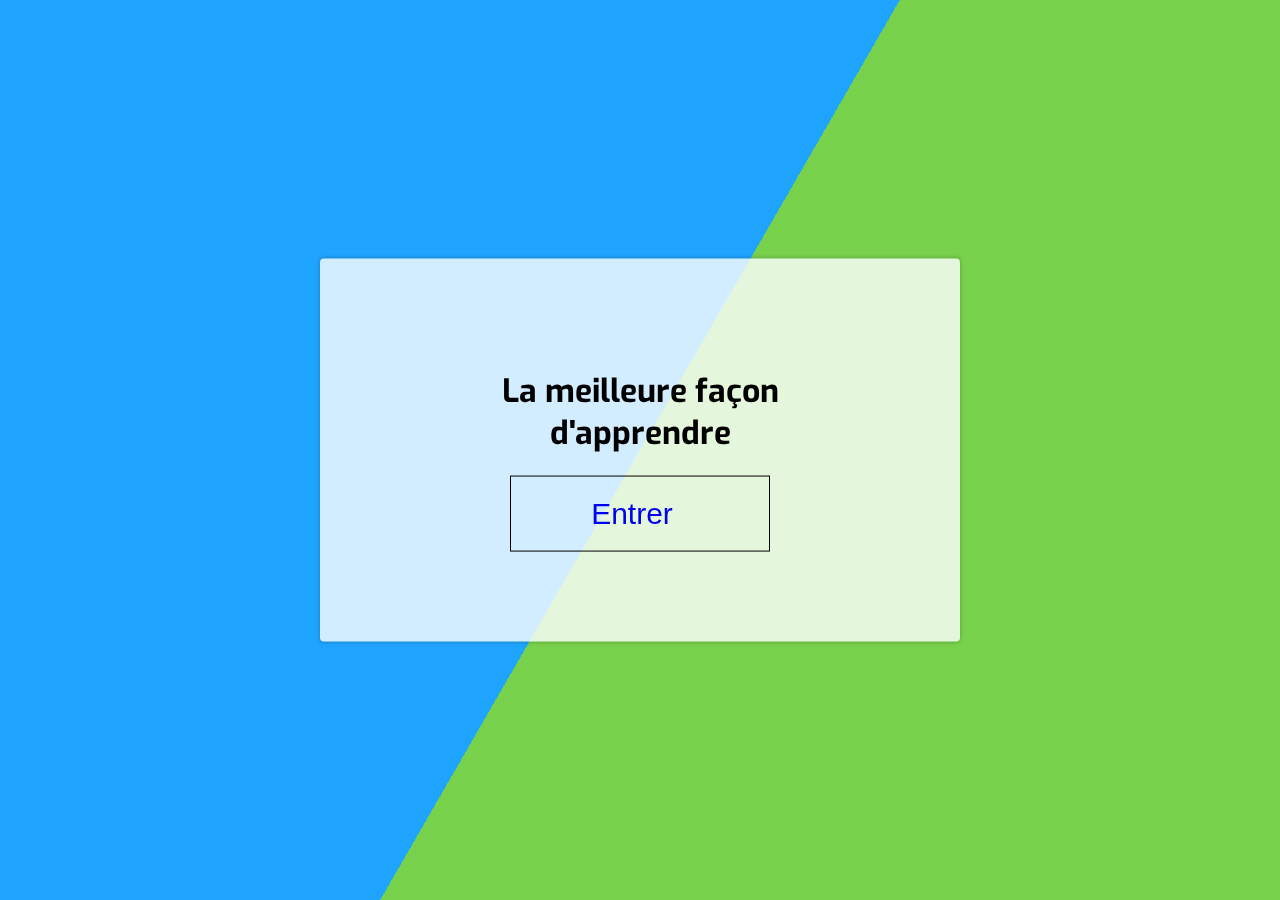
<file: index.html>
<html lang="en">
<head>
    <meta charset="UTF-8">
    <meta http-equiv="X-UA-Compatible" content="IE=edge">
    <meta name="viewport" content="width=device-width, initial-scale=1.0">
    <title>Home Page</title>
    <link rel="stylesheet" href="./Assets/css/Homestyle.css">
    <link rel="stylesheet" href="https://use.fontawesome.com/releases/v5.15.3/css/all.css" integrity="sha384-SZXxX4whJ79/gErwcOYf+zWLeJdY/qpuqC4cAa9rOGUstPomtqpuNWT9wdPEn2fk" crossorigin="anonymous">
</head>
<body>
    <div class="bg"></div>
    <div class="bg bg2"></div>
    <div class="bg bg3"></div>
    <div class="content">
        <h1>La meilleure façon d'apprendre</h1>
        <button class="btn-join"><a href="menu.html">Entrer <i class="fas fa-angle-double-right"></i></a> </button>
    </div>  
</body>
</html>
</file>
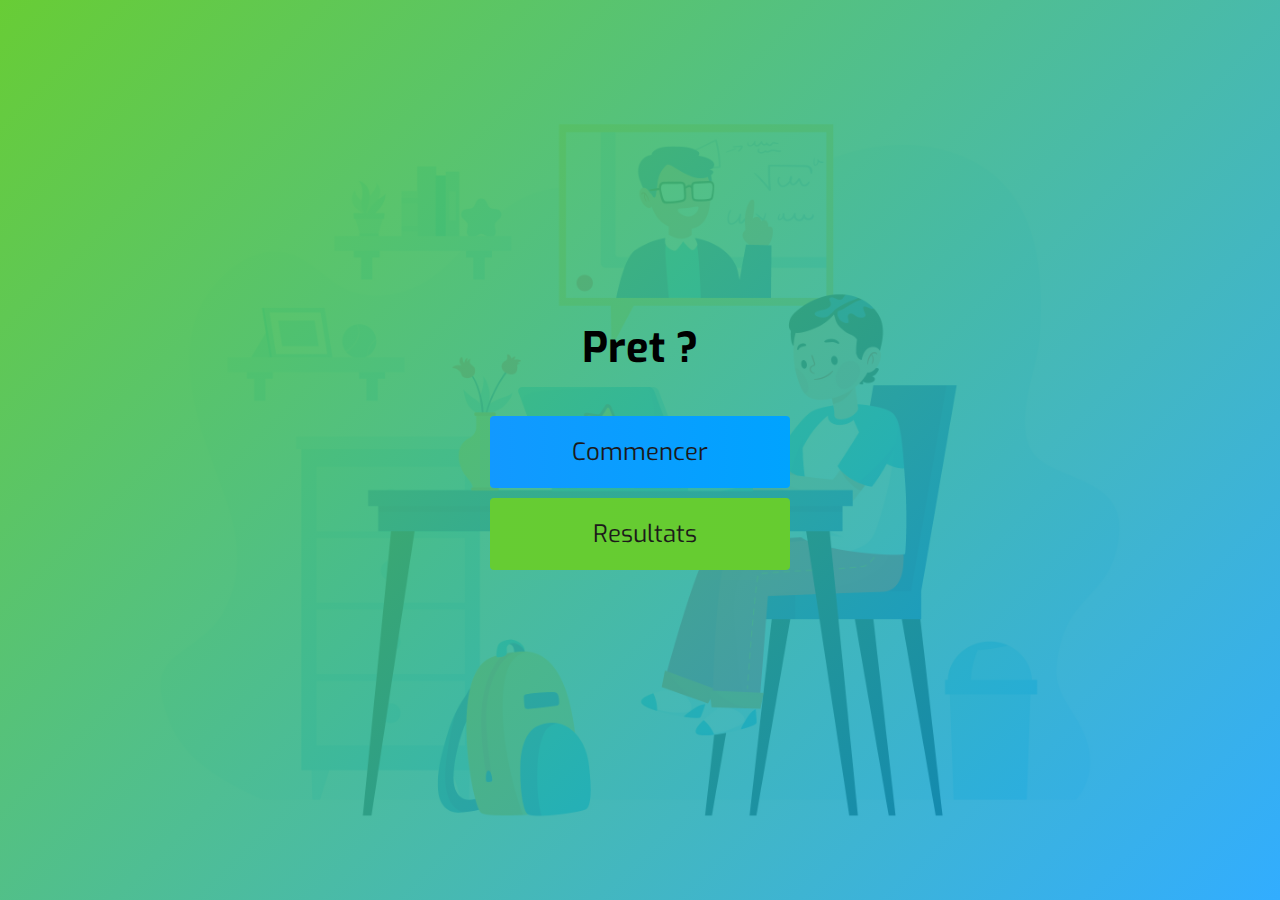
<file: quiz/index.html>
<html lang="en">
<head>
    <meta charset="UTF-8">
    <meta http-equiv="X-UA-Compatible" content="IE=edge">
    <meta name="viewport" content="width=device-width, initial-scale=1.0">
    <title>Home Page</title>
    <link rel="stylesheet" href="../Assets/css/style.css">
    <link rel="stylesheet" href="https://use.fontawesome.com/releases/v5.15.3/css/all.css" integrity="sha384-SZXxX4whJ79/gErwcOYf+zWLeJdY/qpuqC4cAa9rOGUstPomtqpuNWT9wdPEn2fk" crossorigin="anonymous">
</head>
<body>
    <div class="container">
        <div id="home" class="flex-column flex-center">
            <h2>Pret ?</h2>
            <a href="quiz.html" class="btn">Commencer</a>
            <a href="/quiz.html" id="Highscore-btn" class="btn"><i class="fas fa-medal"></i> Resultats</a>
        </div>
    </div>
</body>
</html>
</file>
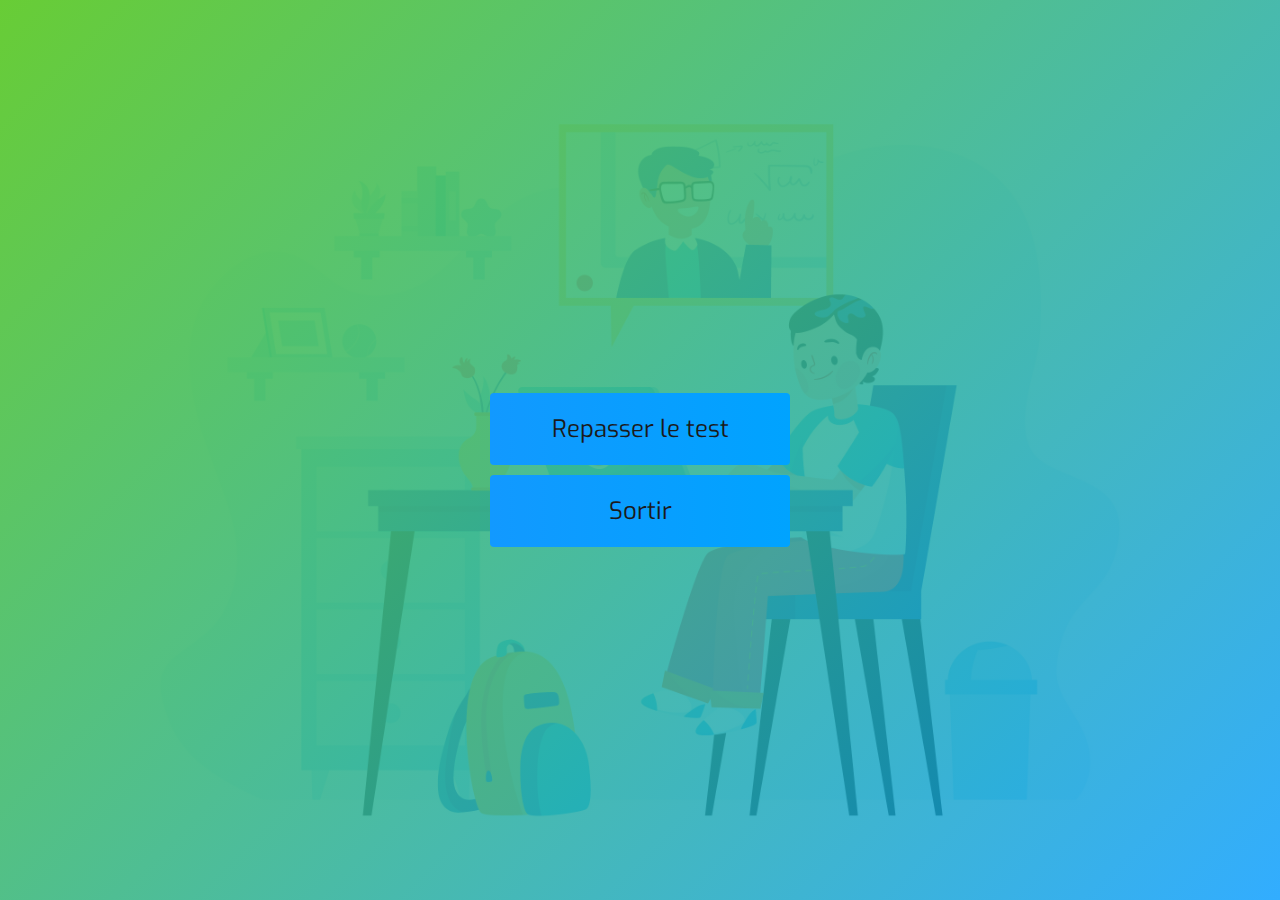
<file: quiz/end.html>
<html lang="en">
<head>
    <meta charset="UTF-8">
    <meta http-equiv="X-UA-Compatible" content="IE=edge">
    <meta name="viewport" content="width=device-width, initial-scale=1.0">
    <title>End & Result</title>
    <link rel="stylesheet" href="../Assets/css/style.css">
    <link rel="stylesheet" href="https://use.fontawesome.com/releases/v5.15.3/css/all.css" integrity="sha384-SZXxX4whJ79/gErwcOYf+zWLeJdY/qpuqC4cAa9rOGUstPomtqpuNWT9wdPEn2fk" crossorigin="anonymous">
</head>
<body>
    <div class="container">
        <div id="end" class="flex-center flex-column">
            <h1 id="finalScore">0</h1>
            <a href="/quiz.html" class="btn">Repasser le test</a>
            <a href="/index.html" class="btn">Sortir</a>
        </div>
    </div>
</body>
<script src="end.js"></script>
</html>
</file>
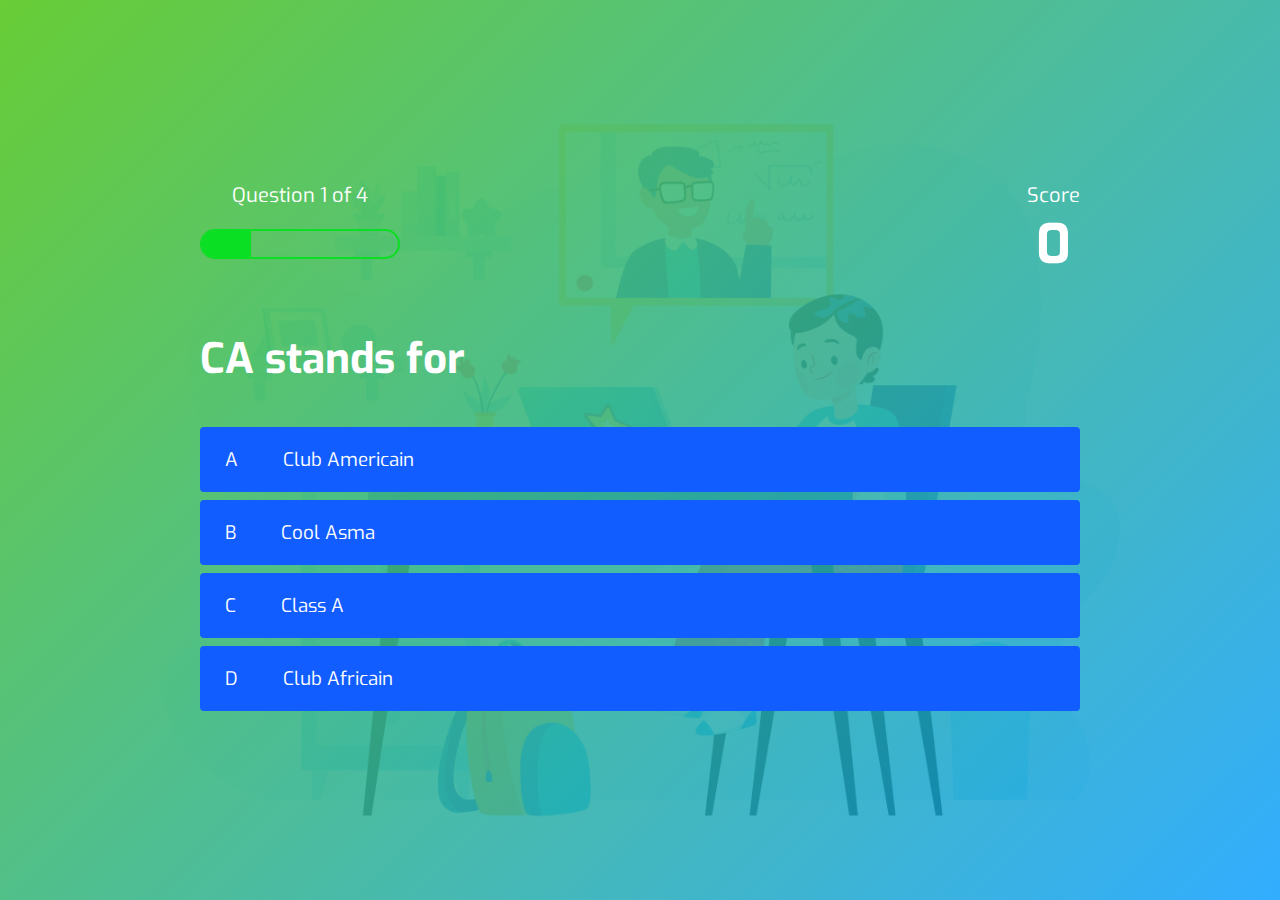
<file: quiz/quiz.html>
<html lang="en">
<head>
    <meta charset="UTF-8">
    <meta http-equiv="X-UA-Compatible" content="IE=edge">
    <meta name="viewport" content="width=device-width, initial-scale=1.0">
    <title>Quiz Page</title>
    <link rel="stylesheet" href="../Assets/css/style.css">
    <link rel="stylesheet" href="../Assets/css/quiz.css">

</head>
<body>
    <div class="container">
        <div id="game" class "justify-center flex-column">
            <div class="hud">
                <div class="hud-item">
                    <p id="progressText" class="hud-prefix">
                        Question
                    </p>
                    <div id="progressBar">
                        <div id="progressBarFull"></div>
                    </div>
                </div>
                <div class="hud-item">
                    <p class="hud-prefix">
                        Score
                    </p>
                    <h1 class="hud-main-text" id="score">
                        0
                    </h1>
                </div>
            </div>
            <h2 id="question">Quel est la reponse adequate ?</h2>
            <div class="choice-container">
                <p class="choice-prefix">A</p>
                <p class="choice-text" data-number="1">choice 1</p>
            </div>
            <div class="choice-container">
                <p class="choice-prefix">B</p>
                <p class="choice-text" data-number="2">choice 2</p>
            </div>
            <div class="choice-container">
                <p class="choice-prefix">C</p>
                <p class="choice-text" data-number="3">choice 3</p>
            </div>
            <div class="choice-container">
                <p class="choice-prefix">D</p>
                <p class="choice-text" data-number="4">choice 4</p>
            </div>
        </div>
        <!--background design-->
        <div class="area" >
            <ul class="circles">
                    <li></li>
                    <li></li>
                    <li></li>
                    <li></li>
                    <li></li>
                    <li></li>
                    <li></li>
                    <li></li>
                    <li></li>
                    <li></li>
            </ul>
        </div >
    </div>
 
    <script src="quiz.js"></script>
</body>
</html>
</file>
<file: Assets/css/Homestyle.css>
@import url('https://fonts.googleapis.com/css?family=Exo:400,700');
html {
    height:100%;
  }
  
  body {
    margin:0;
    font-family: 'Exo', sans-serif;
  }
  
  .bg {
    animation:slide 3s ease-in-out infinite alternate;
    background-image: linear-gradient(-60deg, hsl(100, 60%, 50%) 50%, #0099ff 50%);
    bottom:0;
    left:-50%;
    opacity:.5;
    position:fixed;
    right:-50%;
    top:0;
    z-index:-1;
  }
  
  .bg2 {
    animation-direction:alternate-reverse;
    animation-duration:4s;
  }
  
  .bg3 {
    animation-duration:5s;
  }
  
  .content {
    background-color:rgba(255,255,255,.8);
    border-radius:.25em;
    box-shadow:0 0 .25em rgba(0,0,0,.25);
    box-sizing:border-box;
    left:50%;
    padding:10vmin;
    position:fixed;
    text-align:center;
    top:50%;
    transform:translate(-50%, -50%);
  }
  
  .btn-join{
      color: #000000;
      border: 1px solid #000000;
      font-size: 30px;
      padding: 20px 80px;
      position :relative;
      transition: color .5s linear;
      background-color: transparent;
      overflow: hidden;
      z-index: 1;
      align-items: center;
  }

  a{
  text-decoration: none;
  align-items: center;
  }

  a:visited {
  color: #000000;
  } 
  
  a:hover {
  color: #4e4e4e;
  } 
  
  .fa-angle-double-right{
    font-size: 2rem;
    margin-left:1rem;
  }

  @keyframes slide {
    0% {
      transform:translateX(-25%);
    }
    100% {
      transform:translateX(25%);
    }
  }
</file>
<file: Assets/css/style.css>
@import url('https://fonts.googleapis.com/css?family=Exo:400,700');

:root{
    --primary : hsla(100, 60%, 50%, 0.987);
    --secondary: rgba(0, 153, 255, 0.802);
}
body{
    background:
    linear-gradient(135deg, var(--primary), var(--secondary)),
     url('./../img/background.jpg') no-repeat center center / cover;
}
*{
    box-sizing: border-box;
    margin:0;
    padding: 0;
    font-size: 62.5%;
    font-family: 'Exo', sans-serif;
}
h1 {
    font-size: 5.4rem;
    Color:#fff;
    margin-bottom: 5rem;
}
h2{
    font-size: 4.2rem;
    margin-bottom: 4rem;
}
h3{
    font-size: 3.1rem;
    margin-bottom: 2rem;
}

.container {
    width:100vw;
    height : 100vh;
    display: flex;
    justify-content: center;
    align-items: center;
    max-width: 80rem;
    margin: 0 auto;
    padding: 2rem;
}
.flex-column{
    display: flex;
    flex-direction: column;
}

.flex-center{
    justify-content: center;
    align-items: center;
}

.justify-center {
    justify-content: center;
}

.text-center {
    text-align : center;
}
.hidden {
    display: none;
}
.btn{
    font-size: 2.4rem;
    padding: 2rem 0;
    width :30rem;
    text-align: center;
    margin-bottom: 1rem;
    text-decoration: none;
    color: rgb(28,26,26);
    background: linear-gradient(90deg,rgb(18, 153, 255) 0% , rgb(0, 163, 255) 100%);
    border-radius: 4px;
}
.btn:hover{
    cursor:pointer;
    box-shadow: 0 0.4rem 1.4rem 0 rgb(0, 153, 255);
    transition: transform 150 ms;
    transform: scale(1.03);
}
.btn[disabled]:hover{
    cursor : not-allowed;
    box-shadow: none;
    transform: none;
}


#Highscore-btn{
    background: linear-gradient(90deg, rgb(102, 204, 51) 0%, rgb(102, 204,48) 100%);
}
#Highscore-btn:hover{
    box-shadow: 0 0.4rem 1.4rem 0 rgb(102, 204, 51);
}
.fa-medal{
    font-size: 2.5rem;
    margin-left:1rem;
}

/* End Page CSS */
@import url('https://fonts.googleapis.com/css?family=Exo:400,700');

/* Animation */
.context {
    width: 100%;
    position: absolute;
    top:50vh;
    
}

.context h1{
    text-align: center;
    color: #fff;
    font-size: 50px;
}


.area{
    background: #4e54c8;  
    background: -webkit-linear-gradient(to left, #8f94fb, #4e54c8);  
    width: 100%;
    height:100vh;
    z-index: -1;
   
}

.circles{
    position: absolute;
    top: 0;
    left: 0;
    width: 100%;
    height: 100%;
    overflow: hidden;
}

.circles li{
    position: absolute;
    display: block;
    list-style: none;
    width: 20px;
    height: 20px;
    background: rgba(255, 255, 255, 0.2);
    animation: animate 25s linear infinite;
    bottom: -150px;
    
}

.circles li:nth-child(1){
    left: 25%;
    width: 80px;
    height: 80px;
    animation-delay: 0s;
}


.circles li:nth-child(2){
    left: 10%;
    width: 20px;
    height: 20px;
    animation-delay: 2s;
    animation-duration: 12s;
}

.circles li:nth-child(3){
    left: 70%;
    width: 20px;
    height: 20px;
    animation-delay: 4s;
}

.circles li:nth-child(4){
    left: 40%;
    width: 60px;
    height: 60px;
    animation-delay: 0s;
    animation-duration: 18s;
}

.circles li:nth-child(5){
    left: 65%;
    width: 20px;
    height: 20px;
    animation-delay: 0s;
}

.circles li:nth-child(6){
    left: 75%;
    width: 110px;
    height: 110px;
    animation-delay: 3s;
}

.circles li:nth-child(7){
    left: 35%;
    width: 150px;
    height: 150px;
    animation-delay: 7s;
}

.circles li:nth-child(8){
    left: 50%;
    width: 25px;
    height: 25px;
    animation-delay: 15s;
    animation-duration: 45s;
}

.circles li:nth-child(9){
    left: 20%;
    width: 15px;
    height: 15px;
    animation-delay: 2s;
    animation-duration: 35s;
}

.circles li:nth-child(10){
    left: 85%;
    width: 150px;
    height: 150px;
    animation-delay: 0s;
    animation-duration: 11s;
}



@keyframes animate {

    0%{
        transform: translateY(0) rotate(0deg);
        opacity: 1;
        border-radius: 0;
    }

    100%{
        transform: translateY(-1000px) rotate(720deg);
        opacity: 0;
        border-radius: 50%;
    }

}
</file>
<file: Assets/css/quiz.css>
body{
    color:#fff;
}

.choice-container{
    display: flex;
    margin-bottom:0.8rem;
    width : 100%;
    border-radius: 4px;
    background: rgb(18, 93, 255);
    font-size: 3rem;
    min-width: 88rem;
}
.choice-container:hover {
    cursor: pointer;
    box-shadow: 0 0.5rem 1.4rem 0 rgba(6,103,247,0,5);
    transform: scale(1.02);
    transform:transform 100ms;
}
.choice-prefix{
    padding: 2rem 2.5rem;
    color: white;
}
.choice-text{
    padding: 2rem;
    width: 100%
}

.correct{
    background: linear-gradient(32deg, rgba(11, 223, 36) 0%, rgb(41,232,11) 100%);
}
.incorrect{
    background: linear-gradient(32deg, rgba(230,29,29,1) 0%, rgb(244,11,11,1) 100%);
}
/*Heads up Display*/
.hud{
    display:flex;
    justify-content: space-between;
}

.hud-prefix{
    text-align: center;
    font-size: 2rem;
}

.hud-main-text{
    text-align: center;
}

#progressBar{
    width :20rem;
    height: 3rem;
    border: 0.2rem solid rgb(11,223,35);
    margin-top: 2rem;
    border-radius: 50px;
    overflow: hidden;
}
#progressBarFull{
    height: 100%;
    background : rgb(11,223,36);
    width:0%;
}

@media screen and( max-width: 760px){
    .choice-container{
        min-width: 40rem;
    }
}
</file>
